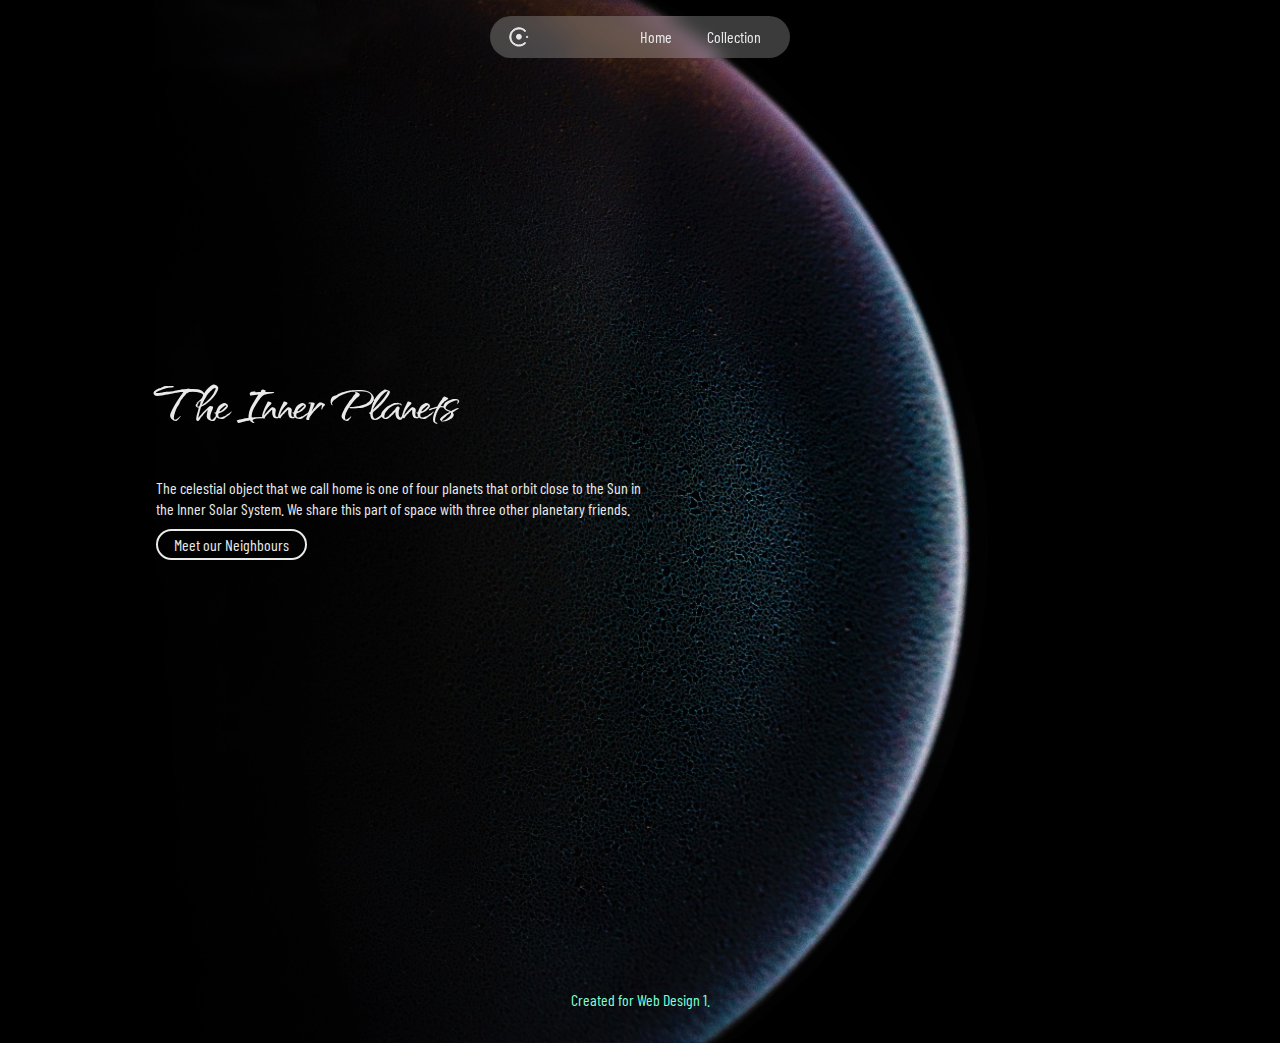
<file: index.html>
<!-- COLLECTION ------------------------------------------------------------------------------>

<!DOCTYPE html>


<head>
<link rel="preconnect" href="https://fonts.googleapis.com">
<link rel="preconnect" href="https://fonts.gstatic.com" crossorigin>
<link href="https://fonts.googleapis.com/css2?family=Qwitcher+Grypen:wght@400;700&display=swap" rel="stylesheet">

<link rel="preconnect" href="https://fonts.googleapis.com">
<link rel="preconnect" href="https://fonts.gstatic.com" crossorigin>
<link href="https://fonts.googleapis.com/css2?family=Barlow+Condensed:ital,wght@0,100;0,200;0,300;0,400;0,500;0,600;0,700;0,800;0,900;1,100;1,200;1,300;1,400;1,500;1,600;1,700;1,800;1,900&family=Qwitcher+Grypen:wght@400;700&display=swap" rel="stylesheet">


  <title>Collection</title>
  <meta name="viewport" content="width=device-width, initial-scale=1">
  <link rel="stylesheet" href="styles.css">
</head>




<body class="home">
  <!-- HEADER ------------------------------------------------------------------------------>
  <header>

<img src="images/collection-icon.svg" alt="collection icon">

      <a href="index.html">Home</a>
      <a href="collection.html">Collection</a>
  </header>



  <!-- MAIN CONTENT------------------------------------------------------------------------->
  <main>

<div class="max-width">

<h1>The Inner Planets </h1>
<p>The celestial object that we call home is one of four planets that orbit close to the Sun in the Inner Solar System. We share this part of space with three other planetary friends.</p>

<a href="collection.html" class="button">Meet our Neighbours</a>

  </main>



  <!-- FOOTER ------------------------------------------------------------------------------>
  <footer>

    <p>Created for Web Design 1.</p>
  </footer>



</body>
</file>
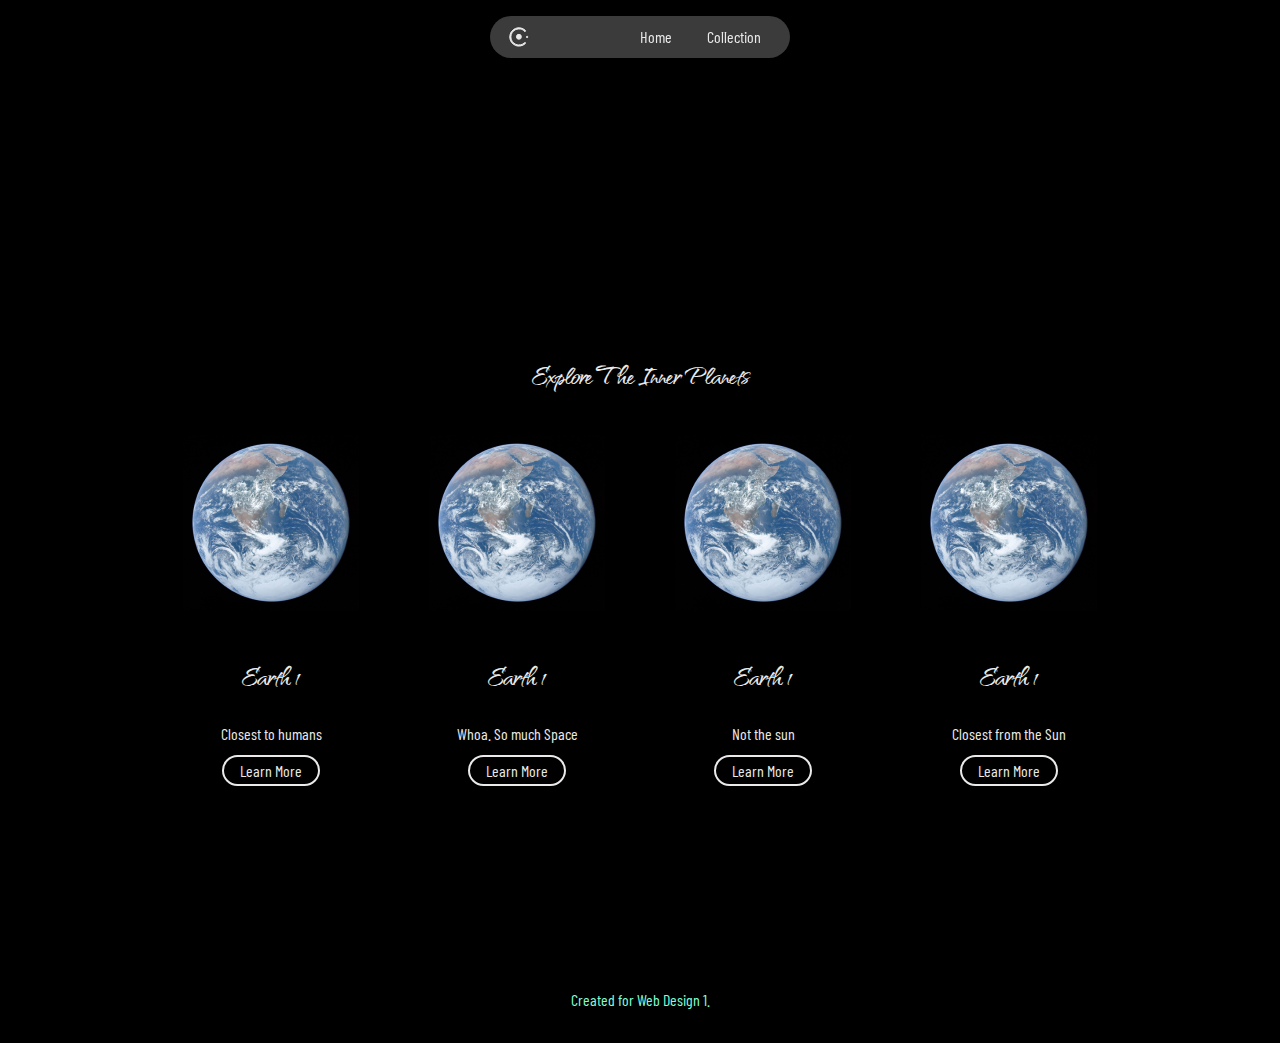
<file: collection.html>
<!-- COLLECTION ------------------------------------------------------------------------------>

<!DOCTYPE html>

<head>

<link rel="preconnect" href="https://fonts.googleapis.com">
<link rel="preconnect" href="https://fonts.gstatic.com" crossorigin>
<link href="https://fonts.googleapis.com/css2?family=Qwitcher+Grypen:wght@400;700&display=swap" rel="stylesheet">

<link rel="preconnect" href="https://fonts.googleapis.com">
<link rel="preconnect" href="https://fonts.gstatic.com" crossorigin>
<link href="https://fonts.googleapis.com/css2?family=Barlow+Condensed:ital,wght@0,100;0,200;0,300;0,400;0,500;0,600;0,700;0,800;0,900;1,100;1,200;1,300;1,400;1,500;1,600;1,700;1,800;1,900&family=Qwitcher+Grypen:wght@400;700&display=swap" rel="stylesheet">


  <title>Collection</title>
  <meta name="viewport" content="width=device-width, initial-scale=1">
  <link rel="stylesheet" href="styles.css">
</head>




<body>
  <!-- HEADER ------------------------------------------------------------------------------>
  <header>

    <img src="images/collection-icon.svg" alt="collection icon">
      <a href="index.html">Home</a>
      <a href="collection.html">Collection</a>

  </header>



  <!-- MAIN CONTENT------------------------------------------------------------------------->
  <main class="center-text">

<h2>Explore The Inner Planets</h2>



<!-- GRID ------------------------------------------------------------------------->
<div class="grid">

<div>
    <img src="images/earth.png" alt="earth">
    <h2>Earth 1</h2>
    <p>Closest to humans<p>
      <a href="https://en.wikipedia.org/wiki/Earth" 
        class="button"
        target="_blank">Learn More</a>
</div>

<div>
    <img src="images/earth.png" alt="earth">
    <h2>Earth 1</h2>
    <p>Whoa. So much Space<p>
      <a href="https://en.wikipedia.org/wiki/Earth" 
        class="button"
        target="_blank">Learn More</a>
</div>

<div>
    <img src="images/earth.png" alt="earth">
    <h2>Earth 1</h2>
    <p>Not the sun<p>
      <a href="https://en.wikipedia.org/wiki/Earth" 
      class="button"
      target="_blank">Learn More</a>
</div>

<div>
    <img src="images/earth.png" alt="earth">
    <h2>Earth 1</h2>
    <p>Closest from the Sun<p>
      <a href="https://en.wikipedia.org/wiki/Earth" 
      class="button"
      target="_blank">Learn More</a>
</div>


</div>

  </main>



  <!-- FOOTER ------------------------------------------------------------------------------>
  <footer>

    <p>Created for Web Design 1.</p>
  </footer>



</body>
</file>
<file: styles.css>
/* COLLECTION ----------------------------------------------------------------------------*/


* {
  box-sizing: border-box;
}

body {
  font-family: "Qwitcher Grypen", cursive;
  background: #000000;
  color: #EAEAEA;
  margin: 0;
  padding: 0; 
  line-height: 1.3;
  font-size: 16px;
  min-height: 100vh;
  max-width: 100vw;
}

img {
  max-width: 100%;
}

.home {
  background-image: url(images/sun.jpg);
  background-size: cover;
  background-position: center;
}

main {
  min-height: 100vh;
  max-width: 1000px;
  margin: 0 auto;
  padding-left: 16px;
  padding-right: 16px;
  padding-top: 30vh;
}

footer {
  text-align: center;
  color: aquamarine;
  padding: 16px;
}

header {
  background-color: #eaeaea92;
  background-color: rgba(234,234,234,25%);
  max-width: 300px;
  margin: 0 auto;
  margin-top: 16px;
  padding: 8px 16px;
  border-radius: 36px;
  backdrop-filter: blur(8px);
  position: sticky;
  top: 16px;
  display: grid;
  grid-template-columns: 2fr 1fr 1fr;
  align-items: center;
}

/* TYPOGRAPHY 
---------------------------------------------------------------------*/

h1 {
font-size: 64px;
line-height: 100%;
font-weight: 700;
letter-spacing: -2px;
}

h2 {
font-size: 32px;
font-weight: 700;
letter-spacing: -1px;
}

p {
  font-family: "Barlow Condensed", sans-serif;
  color: 757575;
  margin: 2;
}

a {
  font-family: "Barlow Condensed", sans-serif;
  color: inherit;
  text-decoration: none;
  transition: all 0.5s;
}

a:hover {
  color: 757575;
}

.button {
border: 2px solid #EAEAEA;
border-radius: 24px;
padding: 4px 16px;
}

.button:hover {
  background-color: #EAEAEA;
  color: #000000;
}

/* GRID 
---------------------------------------------------------------------*/

.grid {
  display: grid;
  /* grid-template-columns: 1fr 1fr 1fr 1fr; */
  grid-template-columns: repeat(auto-fit, minmax(200px,1fr) );
  gap: 16px;
  justify-content: center;
}

.max-width {
  max-width: 500px;
}

.center-text {
text-align: center;
}
</file>
